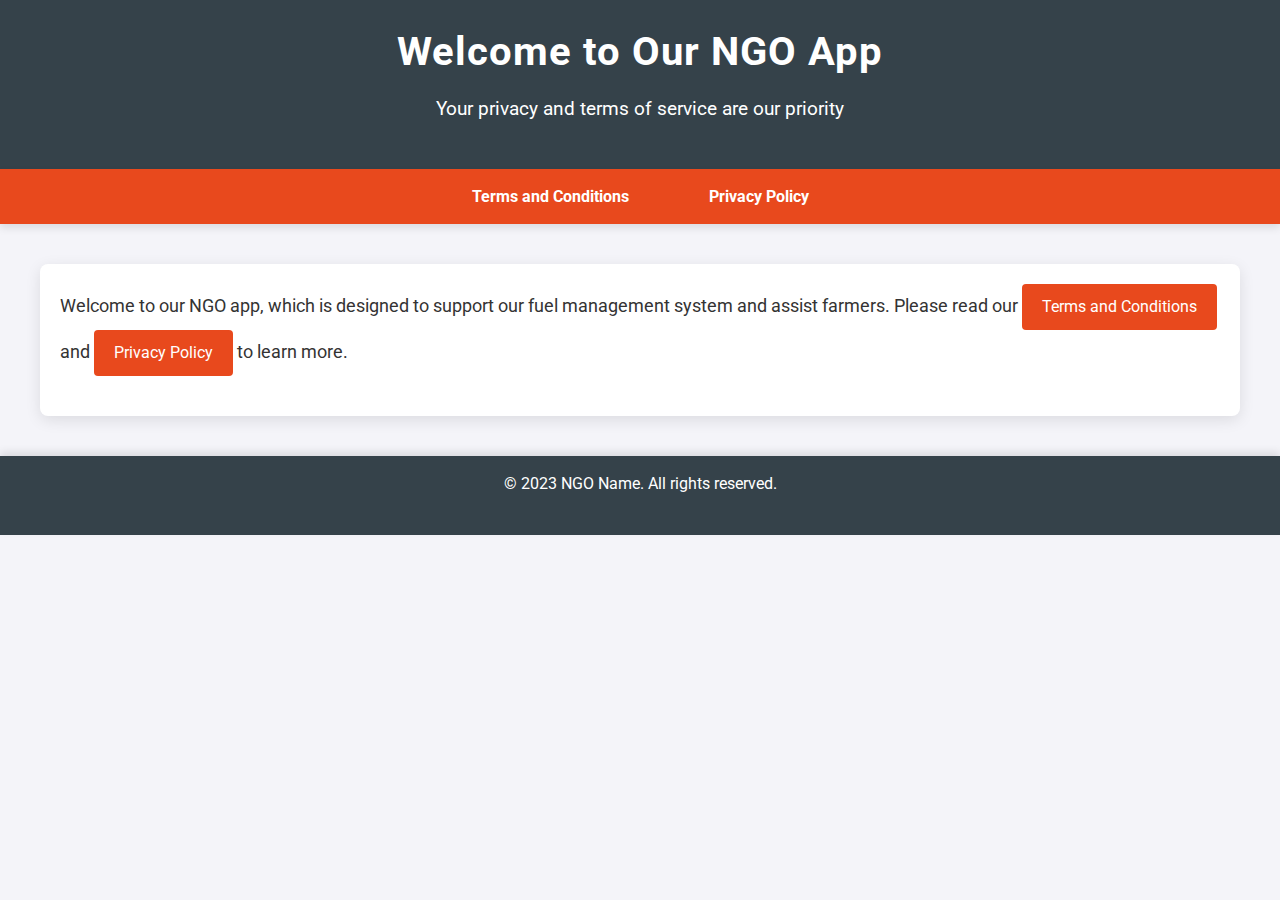
<file: index.html>
<!DOCTYPE html>
<html lang="en">
<head>
    <meta charset="UTF-8">
    <meta name="viewport" content="width=device-width, initial-scale=1.0">
    <title>NGO App Policies</title>
    <link href="https://fonts.googleapis.com/css2?family=Roboto:wght@400;700&display=swap" rel="stylesheet">
    <link rel="stylesheet" href="styles.css">
</head>
<body>
    <header>
        <h1>Welcome to Our NGO App</h1>
        <p>Your privacy and terms of service are our priority</p>
    </header>

    <nav>
        <ul>
            <li><a href="terms.html">Terms and Conditions</a></li>
            <li><a href="privacy.html">Privacy Policy</a></li>
        </ul>
    </nav>

    <main>
        <p>Welcome to our NGO app, which is designed to support our fuel management system and assist farmers. Please read our <a href="terms.html" class="button">Terms and Conditions</a> and <a href="privacy.html" class="button">Privacy Policy</a> to learn more.</p>
    </main>

    <footer>
        <p>&copy; 2023 NGO Name. All rights reserved.</p>
    </footer>
</body>
</html>
</file>
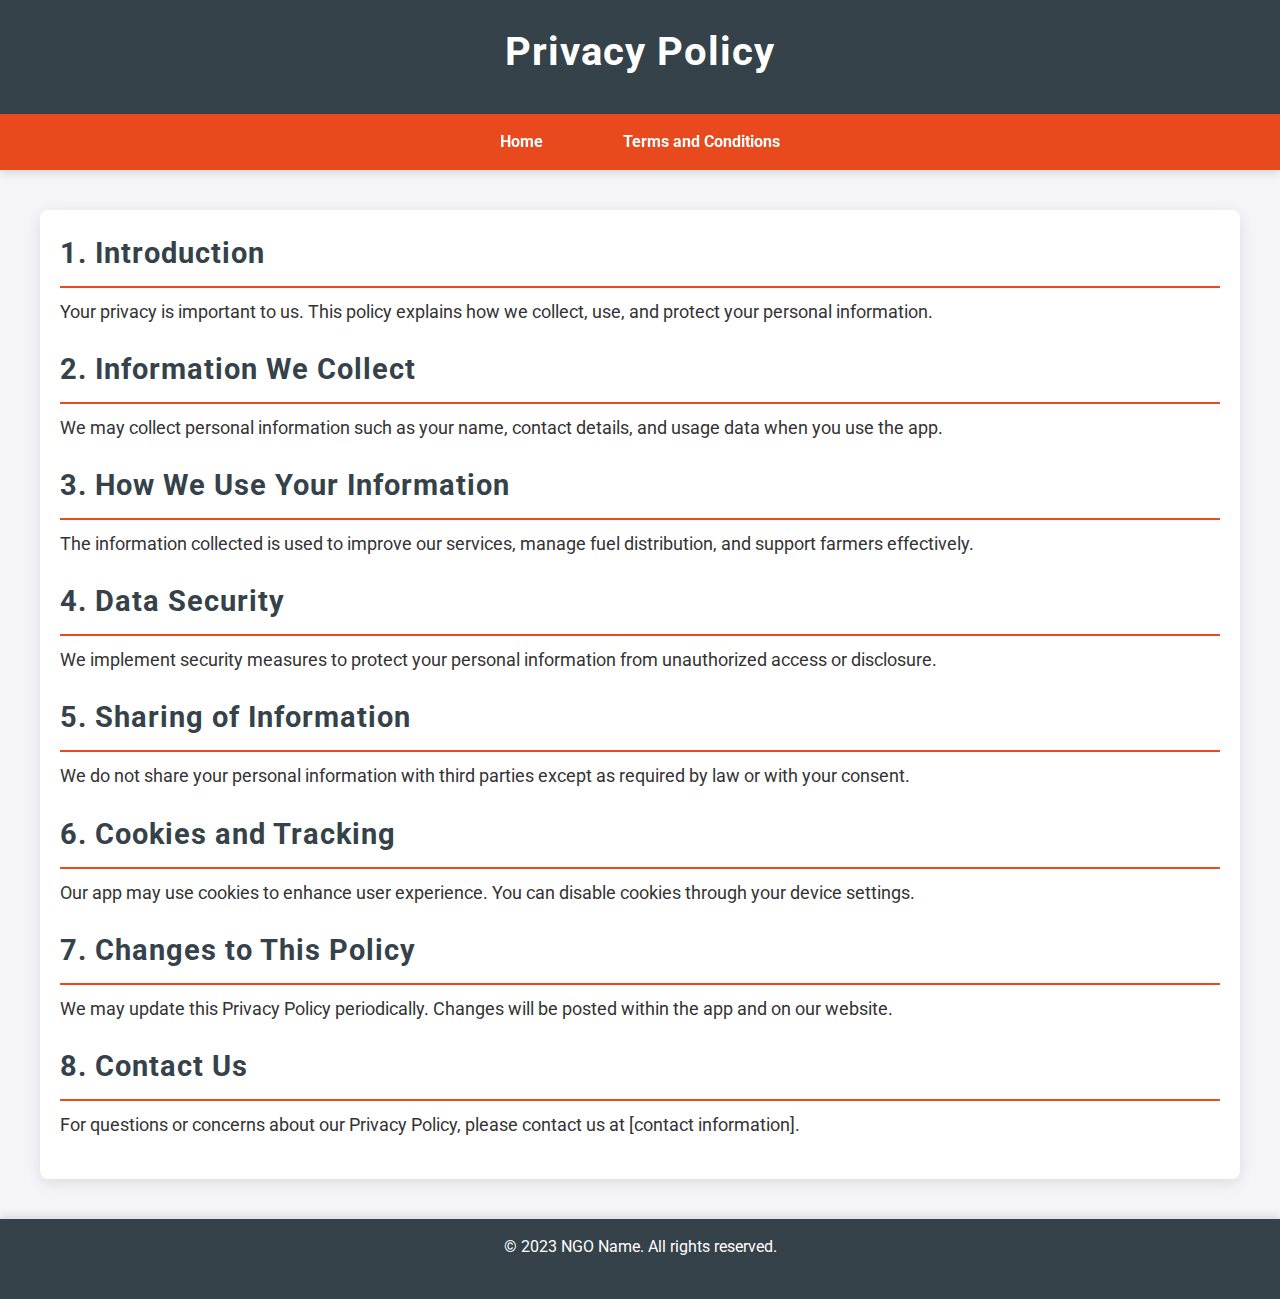
<file: privacy.html>
<!DOCTYPE html>
<html lang="en">
<head>
    <meta charset="UTF-8">
    <title>Privacy Policy - NGO App</title>
    <link rel="stylesheet" href="styles.css">
    <link href="https://fonts.googleapis.com/css2?family=Roboto:wght@400;700&display=swap" rel="stylesheet">

</head>
<body>
    <header>
        <h1>Privacy Policy</h1>
    </header>
    <nav>
        <ul>
            <li><a href="index.html">Home</a></li>
            <li><a href="terms.html">Terms and Conditions</a></li>
        </ul>
    </nav>
    <main>
        <h2>1. Introduction</h2>
        <p>
            Your privacy is important to us. This policy explains how we collect, use, and protect your personal information.
        </p>

        <h2>2. Information We Collect</h2>
        <p>
            We may collect personal information such as your name, contact details, and usage data when you use the app.
        </p>

        <h2>3. How We Use Your Information</h2>
        <p>
            The information collected is used to improve our services, manage fuel distribution, and support farmers effectively.
        </p>

        <h2>4. Data Security</h2>
        <p>
            We implement security measures to protect your personal information from unauthorized access or disclosure.
        </p>

        <h2>5. Sharing of Information</h2>
        <p>
            We do not share your personal information with third parties except as required by law or with your consent.
        </p>

        <h2>6. Cookies and Tracking</h2>
        <p>
            Our app may use cookies to enhance user experience. You can disable cookies through your device settings.
        </p>

        <h2>7. Changes to This Policy</h2>
        <p>
            We may update this Privacy Policy periodically. Changes will be posted within the app and on our website.
        </p>

        <h2>8. Contact Us</h2>
        <p>
            For questions or concerns about our Privacy Policy, please contact us at [contact information].
        </p>
    </main>
    <footer>
        <p>&copy; 2023 NGO Name. All rights reserved.</p>
    </footer>
</body>
</html>
</file>
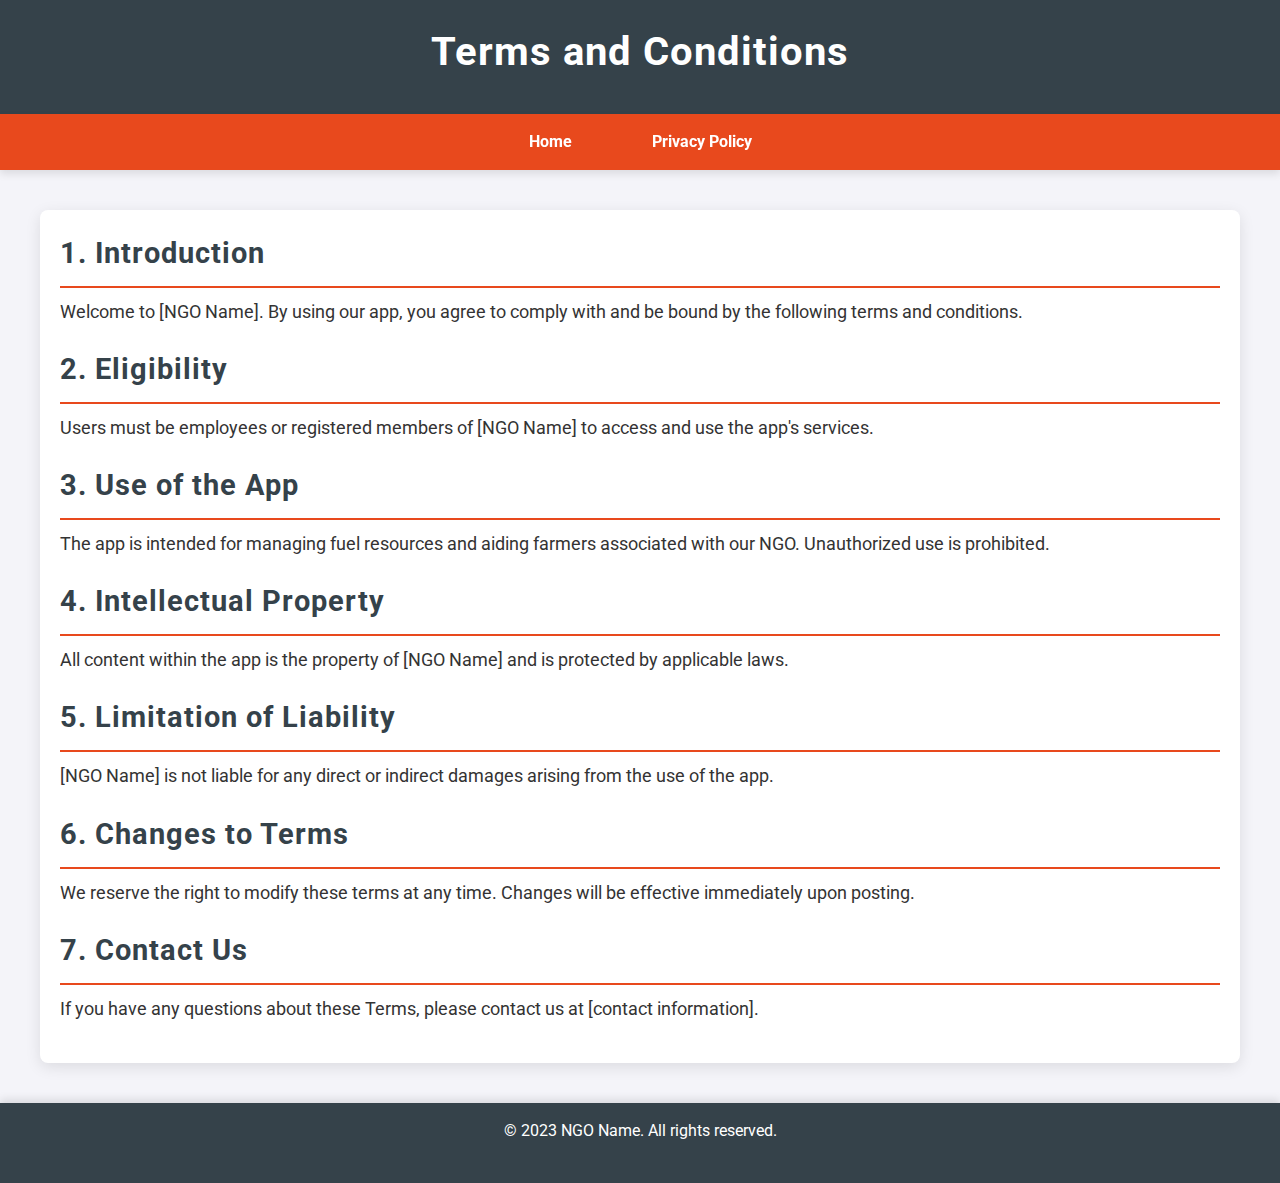
<file: terms.html>
<!DOCTYPE html>
<html lang="en">
<head>
    <meta charset="UTF-8">
    <title>Terms and Conditions - NGO App</title>
    <link rel="stylesheet" href="styles.css">
    <link href="https://fonts.googleapis.com/css2?family=Roboto:wght@400;700&display=swap" rel="stylesheet">

</head>
<body>
    <header>
        <h1>Terms and Conditions</h1>
    </header>
    <nav>
        <ul>
            <li><a href="index.html">Home</a></li>
            <li><a href="privacy.html">Privacy Policy</a></li>
        </ul>
    </nav>
    <main>
        <h2>1. Introduction</h2>
        <p>
            Welcome to [NGO Name]. By using our app, you agree to comply with and be bound by the following terms and conditions.
        </p>

        <h2>2. Eligibility</h2>
        <p>
            Users must be employees or registered members of [NGO Name] to access and use the app's services.
        </p>

        <h2>3. Use of the App</h2>
        <p>
            The app is intended for managing fuel resources and aiding farmers associated with our NGO. Unauthorized use is prohibited.
        </p>

        <h2>4. Intellectual Property</h2>
        <p>
            All content within the app is the property of [NGO Name] and is protected by applicable laws.
        </p>

        <h2>5. Limitation of Liability</h2>
        <p>
            [NGO Name] is not liable for any direct or indirect damages arising from the use of the app.
        </p>

        <h2>6. Changes to Terms</h2>
        <p>
            We reserve the right to modify these terms at any time. Changes will be effective immediately upon posting.
        </p>

        <h2>7. Contact Us</h2>
        <p>
            If you have any questions about these Terms, please contact us at [contact information].
        </p>
    </main>
    <footer>
        <p>&copy; 2023 NGO Name. All rights reserved.</p>
    </footer>
</body>
</html>
</file>
<file: styles.css>
/* General Styles */
* {
    margin: 0;
    padding: 0;
    box-sizing: border-box;
}

body {
    font-family: 'Roboto', sans-serif;
    background-color: #f4f4f9;
    color: #333;
    line-height: 1.6;
    padding: 0;
    margin: 0;
}

header {
    background-color: #35424a;
    color: #fff;
    padding: 20px 0;
    text-align: center;
    box-shadow: 0px 4px 8px rgba(0, 0, 0, 0.1);
}

header h1 {
    font-size: 2.5rem;
    margin-bottom: 10px;
    letter-spacing: 1px;
}

header p {
    font-size: 1.2rem;
}

/* Navigation Bar */
nav {
    background-color: #e8491d;
    position: sticky;
    top: 0;
    z-index: 1000;
    box-shadow: 0px 4px 8px rgba(0, 0, 0, 0.1);
}

nav ul {
    display: flex;
    justify-content: center;
    padding: 0;
    margin: 0;
    list-style: none;
}

nav li {
    margin: 0 20px;
}

nav a {
    color: #fff;
    text-decoration: none;
    font-weight: bold;
    padding: 15px 20px;
    display: inline-block;
    transition: background 0.3s, color 0.3s;
}

nav a:hover {
    background-color: #fff;
    color: #e8491d;
    border-radius: 4px;
}

/* Main Section */
main {
    max-width: 1200px;
    margin: 40px auto;
    padding: 20px;
    background-color: #fff;
    box-shadow: 0px 4px 15px rgba(0, 0, 0, 0.1);
    border-radius: 8px;
}

main h2 {
    color: #35424a;
    font-size: 1.8rem;
    margin-bottom: 10px;
    letter-spacing: 1px;
}

main p {
    font-size: 1.1rem;
    margin-bottom: 20px;
}

footer {
    background-color: #35424a;
    color: #fff;
    text-align: center;
    padding: 15px 0;
    position: relative;
    bottom: 0;
    width: 100%;
    margin-top: 40px;
    box-shadow: 0px -4px 8px rgba(0, 0, 0, 0.1);
}

footer p {
    font-size: 1rem;
}

/* Responsive Design */
@media (max-width: 768px) {
    header h1 {
        font-size: 2rem;
    }

    nav ul {
        flex-direction: column;
    }

    nav li {
        margin: 10px 0;
    }

    main {
        margin: 20px 10px;
        padding: 15px;
    }

    main h2 {
        font-size: 1.5rem;
    }

    main p {
        font-size: 1rem;
    }
}

/* Button Styles */
.button {
    display: inline-block;
    padding: 10px 20px;
    font-size: 1rem;
    color: #fff;
    background-color: #e8491d;
    border: none;
    border-radius: 4px;
    text-decoration: none;
    text-align: center;
    cursor: pointer;
    transition: background-color 0.3s;
}

.button:hover {
    background-color: #d6371a;
}

/* Modern Effects */
h2 {
    border-bottom: 2px solid #e8491d;
    padding-bottom: 10px;
}

p {
    margin-bottom: 1.5rem;
}

main {
    animation: fadeIn 1s ease-in-out;
}

@keyframes fadeIn {
    0% {
        opacity: 0;
        transform: translateY(10px);
    }
    100% {
        opacity: 1;
        transform: translateY(0);
    }
}
</file>
